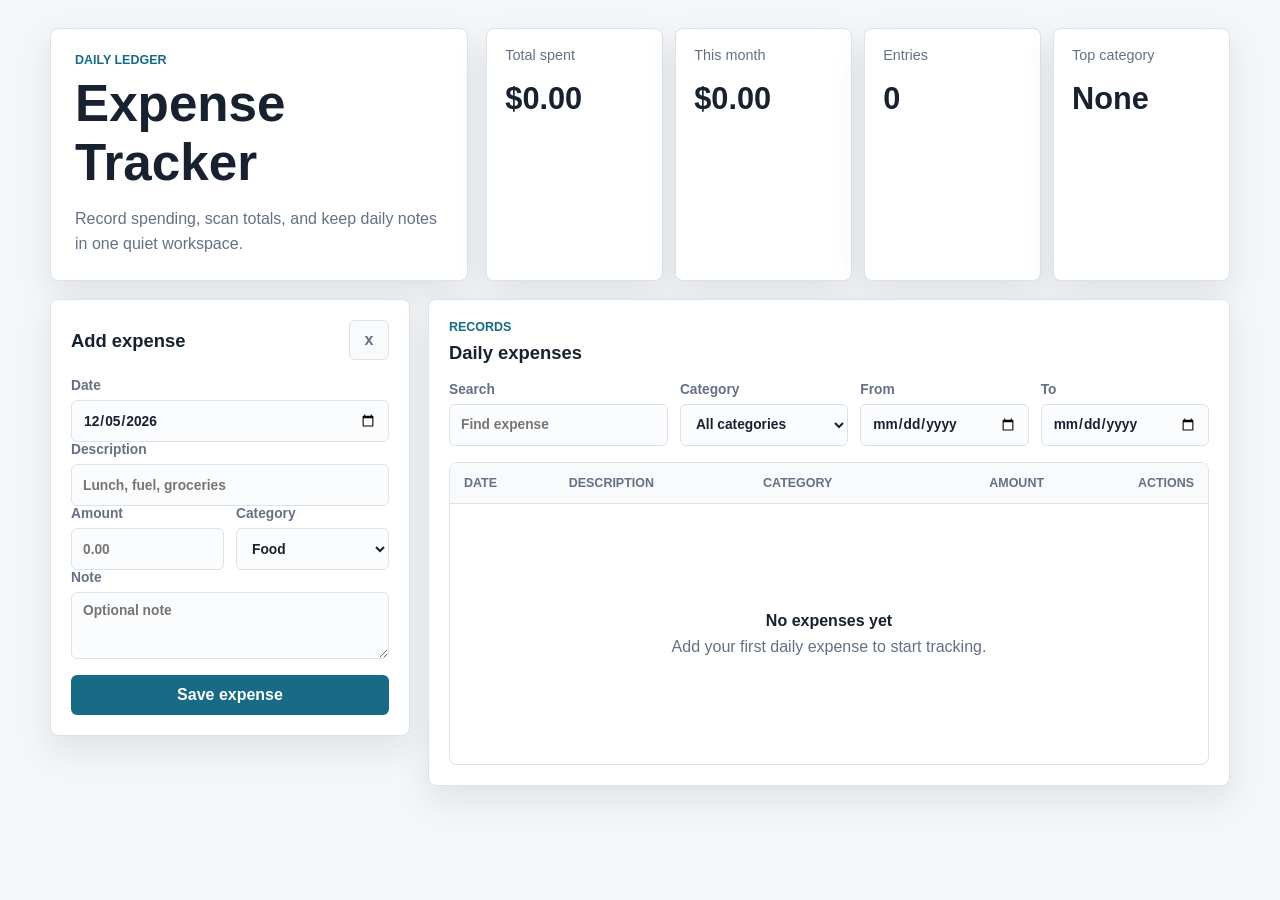
<file: test/daily-expense.html>
<!doctype html>
<html lang="en">
  <head>
    <meta charset="utf-8">
    <meta name="viewport" content="width=device-width, initial-scale=1">
    <title>Daily Expense Tracker</title>
    <link rel="stylesheet" href="daily-expense.css">
  </head>
  <body>
    <main class="app-shell">
      <section class="summary-panel" aria-labelledby="app-title">
        <div class="summary-copy">
          <p class="eyebrow">Daily ledger</p>
          <h1 id="app-title">Expense Tracker</h1>
          <p class="summary-note">Record spending, scan totals, and keep daily notes in one quiet workspace.</p>
        </div>

        <div class="summary-grid" aria-label="Expense summary">
          <article class="metric">
            <span>Total spent</span>
            <strong id="totalSpent">$0.00</strong>
          </article>
          <article class="metric">
            <span>This month</span>
            <strong id="monthSpent">$0.00</strong>
          </article>
          <article class="metric">
            <span>Entries</span>
            <strong id="entryCount">0</strong>
          </article>
          <article class="metric">
            <span>Top category</span>
            <strong id="topCategory">None</strong>
          </article>
        </div>
      </section>

      <section class="workspace">
        <form id="expenseForm" class="expense-form" autocomplete="off">
          <input type="hidden" id="expenseId">
          <div class="form-header">
            <h2 id="formTitle">Add expense</h2>
            <button type="button" id="resetFormButton" class="icon-button" title="Clear form" aria-label="Clear form">x</button>
          </div>

          <label>
            Date
            <input type="date" id="dateInput" required>
          </label>

          <label>
            Description
            <input type="text" id="descriptionInput" placeholder="Lunch, fuel, groceries" maxlength="80" required>
          </label>

          <div class="form-row">
            <label>
              Amount
              <input type="number" id="amountInput" min="0.01" step="0.01" placeholder="0.00" required>
            </label>

            <label>
              Category
              <select id="categoryInput" required>
                <option value="Food">Food</option>
                <option value="Transport">Transport</option>
                <option value="Shopping">Shopping</option>
                <option value="Bills">Bills</option>
                <option value="Health">Health</option>
                <option value="Travel">Travel</option>
                <option value="Other">Other</option>
              </select>
            </label>
          </div>

          <label>
            Note
            <textarea id="noteInput" rows="3" maxlength="180" placeholder="Optional note"></textarea>
          </label>

          <button type="submit" class="primary-button" id="submitButton">Save expense</button>
        </form>

        <section class="records-panel" aria-labelledby="records-title">
          <div class="records-header">
          <div>
            <p class="eyebrow">Records</p>
            <h2 id="records-title">Daily expenses</h2>
          </div>
        </div>

          <div class="filters" aria-label="Filter expenses">
            <label>
              Search
              <input type="search" id="searchInput" placeholder="Find expense">
            </label>
            <label>
              Category
              <select id="categoryFilter">
                <option value="all">All categories</option>
                <option value="Food">Food</option>
                <option value="Transport">Transport</option>
                <option value="Shopping">Shopping</option>
                <option value="Bills">Bills</option>
                <option value="Health">Health</option>
                <option value="Travel">Travel</option>
                <option value="Other">Other</option>
              </select>
            </label>
            <label>
              From
              <input type="date" id="fromFilter">
            </label>
            <label>
              To
              <input type="date" id="toFilter">
            </label>
          </div>

          <div class="list-wrap">
            <table>
              <thead>
                <tr>
                  <th>Date</th>
                  <th>Description</th>
                  <th>Category</th>
                  <th class="amount-cell">Amount</th>
                  <th class="action-cell">Actions</th>
                </tr>
              </thead>
              <tbody id="expenseTableBody"></tbody>
            </table>
            <div id="emptyState" class="empty-state" hidden>
              <strong>No expenses yet</strong>
              <span>Add your first daily expense to start tracking.</span>
            </div>
          </div>
        </section>
      </section>
    </main>

    <script src="daily-expense.js"></script>
  </body>
</html>
</file>
<file: test/daily-expense.css>
:root {
  color-scheme: light;
  --bg: #f4f6f8;
  --panel: #ffffff;
  --ink: #18212f;
  --muted: #657085;
  --line: #dce2ea;
  --accent: #176b87;
  --accent-dark: #0f4d62;
  --accent-soft: #e4f3f6;
  --warn: #b42318;
  --shadow: 0 14px 34px rgba(24, 33, 47, 0.09);
}

* {
  box-sizing: border-box;
}

body {
  margin: 0;
  min-height: 100vh;
  background: var(--bg);
  color: var(--ink);
  font-family: Arial, Helvetica, sans-serif;
  letter-spacing: 0;
}

button,
input,
select,
textarea {
  font: inherit;
}

button {
  cursor: pointer;
}

.app-shell {
  width: min(1180px, calc(100% - 32px));
  margin: 0 auto;
  padding: 28px 0;
}

.summary-panel {
  display: grid;
  grid-template-columns: minmax(220px, 0.9fr) minmax(320px, 1.6fr);
  gap: 18px;
  align-items: stretch;
  margin-bottom: 18px;
}

.summary-copy,
.expense-form,
.records-panel {
  background: var(--panel);
  border: 1px solid var(--line);
  border-radius: 8px;
  box-shadow: var(--shadow);
}

.summary-copy {
  padding: 24px;
}

.eyebrow {
  margin: 0 0 8px;
  color: var(--accent);
  font-size: 0.78rem;
  font-weight: 700;
  letter-spacing: 0;
  text-transform: uppercase;
}

h1,
h2 {
  margin: 0;
  line-height: 1.15;
}

h1 {
  font-size: clamp(2rem, 4vw, 3.8rem);
}

h2 {
  font-size: 1.15rem;
}

.summary-note {
  max-width: 34rem;
  margin: 14px 0 0;
  color: var(--muted);
  line-height: 1.55;
}

.summary-grid {
  display: grid;
  grid-template-columns: repeat(4, minmax(0, 1fr));
  gap: 12px;
}

.metric {
  min-height: 138px;
  padding: 18px;
  background: var(--panel);
  border: 1px solid var(--line);
  border-radius: 8px;
  box-shadow: var(--shadow);
}

.metric span {
  display: block;
  color: var(--muted);
  font-size: 0.9rem;
}

.metric strong {
  display: block;
  margin-top: 18px;
  font-size: clamp(1.4rem, 2.4vw, 2.1rem);
  overflow-wrap: anywhere;
}

.workspace {
  display: grid;
  grid-template-columns: 360px minmax(0, 1fr);
  gap: 18px;
  align-items: start;
}

.expense-form,
.records-panel {
  padding: 20px;
}

.form-header,
.records-header {
  display: flex;
  align-items: center;
  justify-content: space-between;
  gap: 12px;
  margin-bottom: 18px;
}

.form-row,
.filters {
  display: grid;
  gap: 12px;
}

.form-row {
  grid-template-columns: 1fr 1fr;
}

.filters {
  grid-template-columns: minmax(180px, 1.3fr) repeat(3, minmax(130px, 1fr));
  margin-bottom: 16px;
}

label {
  display: grid;
  gap: 7px;
  color: var(--muted);
  font-size: 0.86rem;
  font-weight: 700;
}

input,
select,
textarea {
  width: 100%;
  min-height: 42px;
  padding: 10px 11px;
  color: var(--ink);
  background: #fbfcfd;
  border: 1px solid var(--line);
  border-radius: 6px;
  outline: none;
}

textarea {
  resize: vertical;
}

input:focus,
select:focus,
textarea:focus {
  border-color: var(--accent);
  box-shadow: 0 0 0 3px var(--accent-soft);
}

.primary-button,
.secondary-button,
.icon-button,
.text-button {
  min-height: 40px;
  border: 1px solid transparent;
  border-radius: 6px;
  font-weight: 700;
}

.primary-button {
  width: 100%;
  margin-top: 16px;
  color: #fff;
  background: var(--accent);
}

.primary-button:hover {
  background: var(--accent-dark);
}

.secondary-button {
  padding: 0 14px;
  color: var(--accent-dark);
  background: var(--accent-soft);
  border-color: #b8dce4;
}

.icon-button {
  width: 40px;
  color: var(--muted);
  background: #f8fafc;
  border-color: var(--line);
}

.list-wrap {
  position: relative;
  min-height: 280px;
  overflow-x: auto;
  border: 1px solid var(--line);
  border-radius: 8px;
}

table {
  width: 100%;
  min-width: 680px;
  border-collapse: collapse;
}

th,
td {
  padding: 13px 14px;
  border-bottom: 1px solid var(--line);
  text-align: left;
  vertical-align: top;
}

th {
  color: var(--muted);
  background: #f8fafc;
  font-size: 0.78rem;
  text-transform: uppercase;
}

td {
  line-height: 1.35;
}

tbody tr:last-child td {
  border-bottom: 0;
}

.amount-cell {
  text-align: right;
  white-space: nowrap;
}

.action-cell {
  width: 150px;
  text-align: right;
}

.category-pill {
  display: inline-flex;
  min-height: 26px;
  align-items: center;
  padding: 0 10px;
  background: #eef4f2;
  border-radius: 999px;
  color: #245447;
  font-size: 0.83rem;
  font-weight: 700;
}

.note {
  display: block;
  margin-top: 4px;
  color: var(--muted);
  font-size: 0.86rem;
}

.row-actions {
  display: inline-flex;
  gap: 8px;
}

.text-button {
  min-height: 34px;
  padding: 0 10px;
  color: var(--accent-dark);
  background: #fff;
  border-color: var(--line);
}

.text-button.danger {
  color: var(--warn);
}

.empty-state {
  display: grid;
  place-items: center;
  align-content: center;
  gap: 8px;
  min-height: 260px;
  color: var(--muted);
  text-align: center;
}

.empty-state strong {
  color: var(--ink);
}

@media (max-width: 920px) {
  .summary-panel,
  .workspace {
    grid-template-columns: 1fr;
  }

  .summary-grid {
    grid-template-columns: repeat(2, minmax(0, 1fr));
  }

  .filters {
    grid-template-columns: repeat(2, minmax(0, 1fr));
  }
}

@media (max-width: 560px) {
  .app-shell {
    width: min(100% - 20px, 1180px);
    padding: 10px 0;
  }

  .summary-grid,
  .form-row,
  .filters {
    grid-template-columns: 1fr;
  }

  .summary-copy,
  .expense-form,
  .records-panel,
  .metric {
    padding: 16px;
  }

  .records-header {
    align-items: flex-start;
    flex-direction: column;
  }

  .secondary-button {
    width: 100%;
  }
}
</file>
